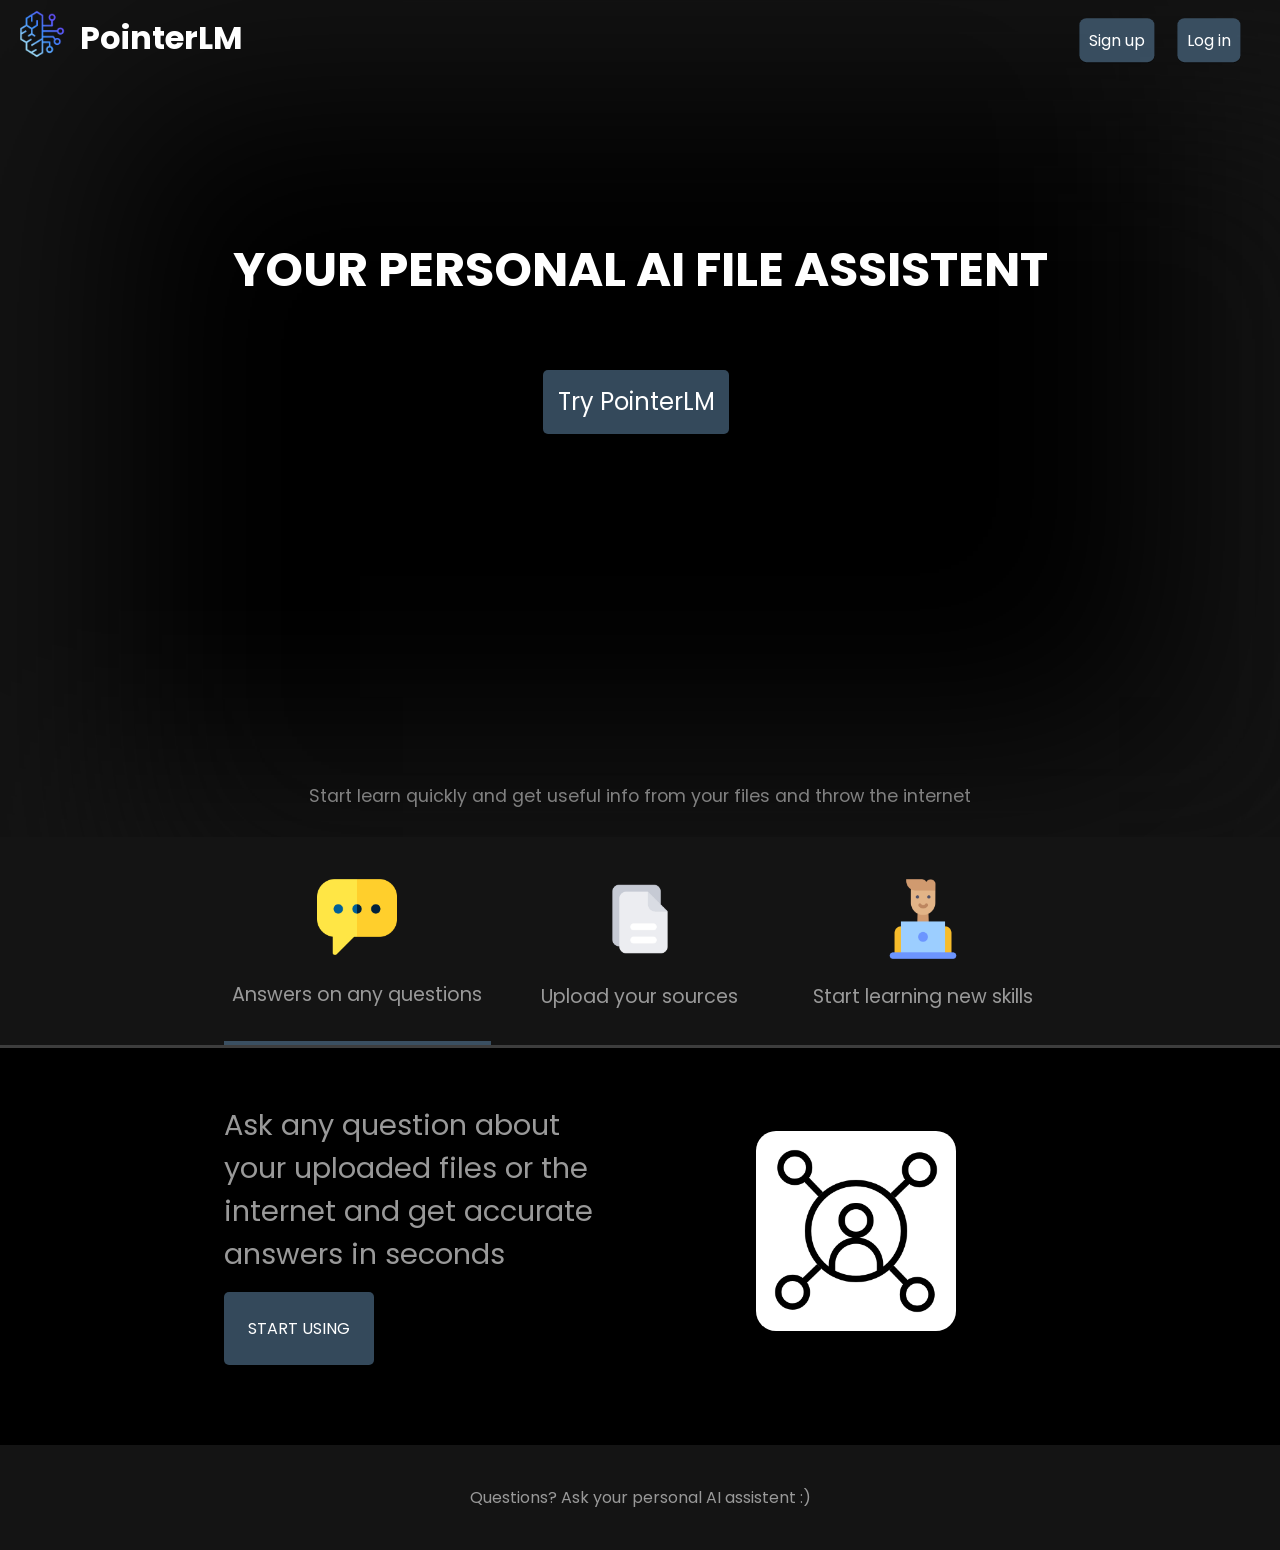
<file: content/pointerlm/index.html>
<!DOCTYPE html>
<html lang="en">

<head>
    <meta charset="UTF-8">
    <meta name="viewport" content="width=device-width, initial-scale=1.0">
    <link rel="stylesheet" href="content/static/css/style.css">
    <script type="text/javascript" src="content/static/js/main.js" defer></script>
    <title>PointerLM - start learn quickly and get useful info from your files</title>
</head>

<body>
    <header class="showcase">
        <div class="showcase-top">
            <img src="content/static/img/logo.png" alt="PointerLM">
            <h1>PointerLM</h1>
            <a href="content/dynamic/html/signup.html" class="btn btn-rounded btn-sign-up">Sign up</a>
            <a href="content/dynamic/html/login.html" class="btn btn-rounded btn-log-in">Log in</a>
        </div>
        <div class="showcase-content">
            <h1>Your personal AI file assistent</h1>
            <a href="content/dynamic/html/chat.html" class="btn btn-try-using">
                Try PointerLM <i class="fas fa-chevron-right btn-icon"></i>
            </a>
        </div>
        <p class="showcase-bottom-text">
            Start learn quickly and get useful info from your files and throw the internet
        </p>
    </header>

    <section class="tabs">
        <div class="container">
            <div id="tab-1" class="tab-item tab-border">
                <img src="content/static/img/chat-bubble.png" alt="Answers on any questions">
                <p class="hide-sm">Answers on any questions</p>
            </div>
            <div id="tab-2" class="tab-item">
                <img src="content/static/img/documents.png" alt="Upload your sources">
                <p class="hide-sm">Upload your sources</p>
            </div>
            <div id="tab-3" class="tab-item">
                <img src="content/static/img/student.png" alt="Start learning new skills">
                <p class="hide-sm">Start learning new skills</p>
            </div>
        </div>
    </section>

    <section class="tab-content">
        <div class="container">

            <!-- Tab Content 1 -->
            <div id="tab-1-content" class="tab-content-item show">
                <div class="tab-1-content-inner">
                    <div>
                        <p class="text-lg">
                            Ask any question about your uploaded files or the internet and get
                            accurate answers in seconds
                        </p>
                        <a href="content/dynamic/html/chat.html" class="btn btn-lg">Start using</a>
                    </div>
                    <img src="content/static/videos/answer_any_questions.gif" alt="">
                </div>
            </div>

            <!-- Tab Content 2 -->
            <div id="tab-2-content" class="tab-content-item">
                <div class="tab-2-content-inner">
                    <img src="content/static/videos/upload_your_sources.gif" alt="">
                    <div>
                        <p class="text-lg">
                            Upload documents, PDFs, images, and more on different languages to create your personalized
                            knowledge base
                        </p>
                    </div>
                </div>
            </div>

            <!-- Tab Content 3 -->
            <div id="tab-3-content" class="tab-content-item">
                <div class="tab-3-content-inner">
                    <div>
                        <p class="text-lg">
                            Start learning with you personal AI assistent to search through your files and the internet
                            for the information you need
                        </p>
                    </div>
                    <img src="content/static/videos/start_learning_new_skills.gif" alt="">
                </div>
            </div>
        </div>
    </section>

    <div class="footer">
        <p>Questions? Ask your personal AI assistent :)</p>
    </div>
</body>

</html>
</file>
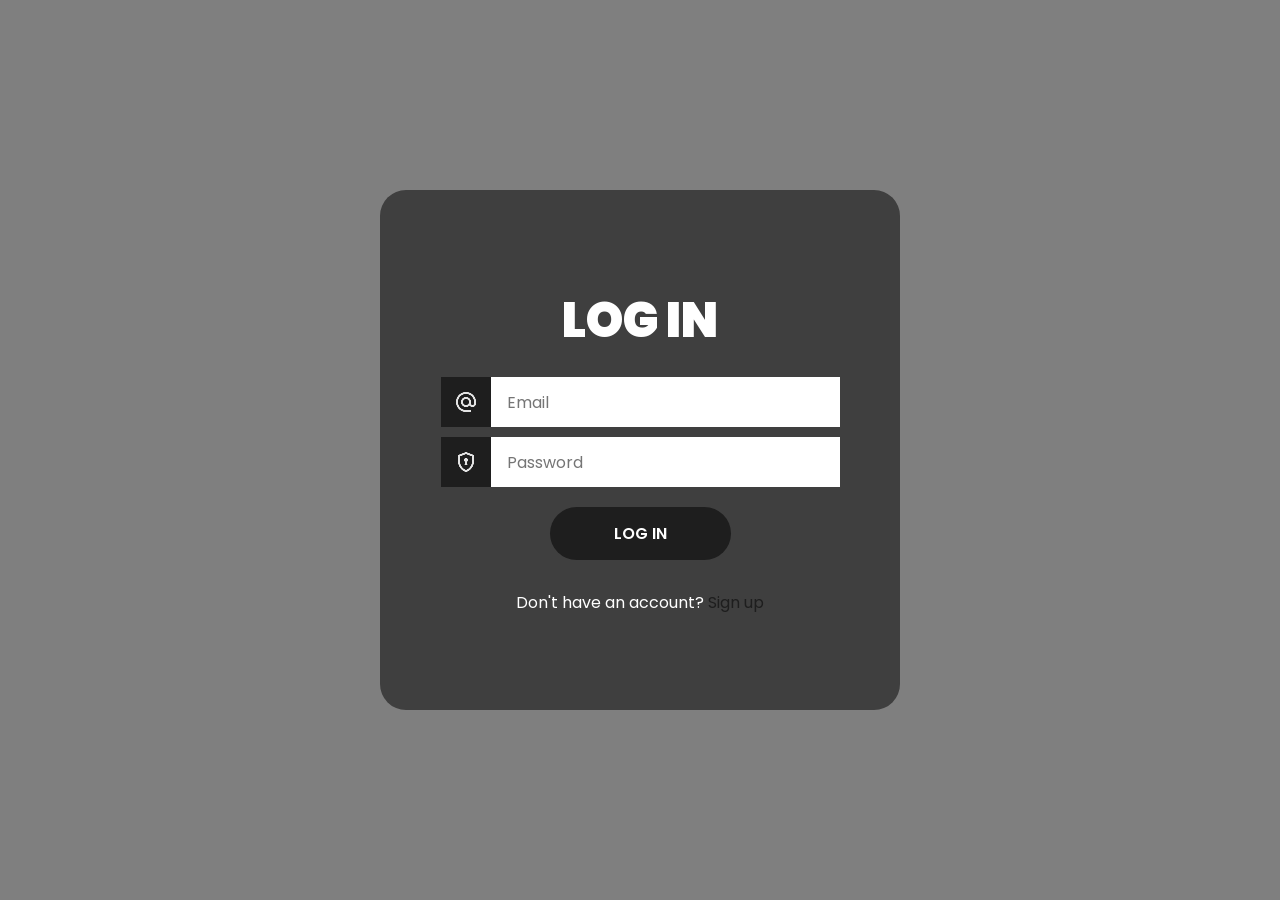
<file: content/dynamic/html/login.html>
<!DOCTYPE html>
<html lang="en">

<head>
    <meta charset="UTF-8">
    <meta name="viewport" content="width=device-width, initial-scale=1.0">
    <title>Login</title>
    <link rel="stylesheet" href="../../static/css/signup_login.css">
    <script type="text/javascript" src="../../static/js/login.js" defer></script>
</head>

<body>
    <div class="wrapper">
        <h1>Log in</h1>
        <p id="error-message"></p>
        <form id="form" novalidate>
            <!-- <div>
                <label for="username-input">
                    <img src="../img/account_circle.png" alt="">
                </label>
                <input required type="text" name="username" id="username-input" placeholder="Username">
            </div> -->
            <div>
                <label for="email-input">
                    <img src="../../static/img/alternate_email.png" alt="">
                </label>
                <input required type="email" name="email" id="email-input" placeholder="Email">
            </div>
            <div>
                <label for="password-input">
                    <img src="../../static/img/encrypted.png" alt="">
                </label>
                <input required type="password" name="password" id="password-input" placeholder="Password">
            </div>
            <button type="submit">Log in</button>
        </form>
        <p>Don't have an account? <a href="signup.html">Sign up</a></p>
    </div>
</body>

</html>
</file>
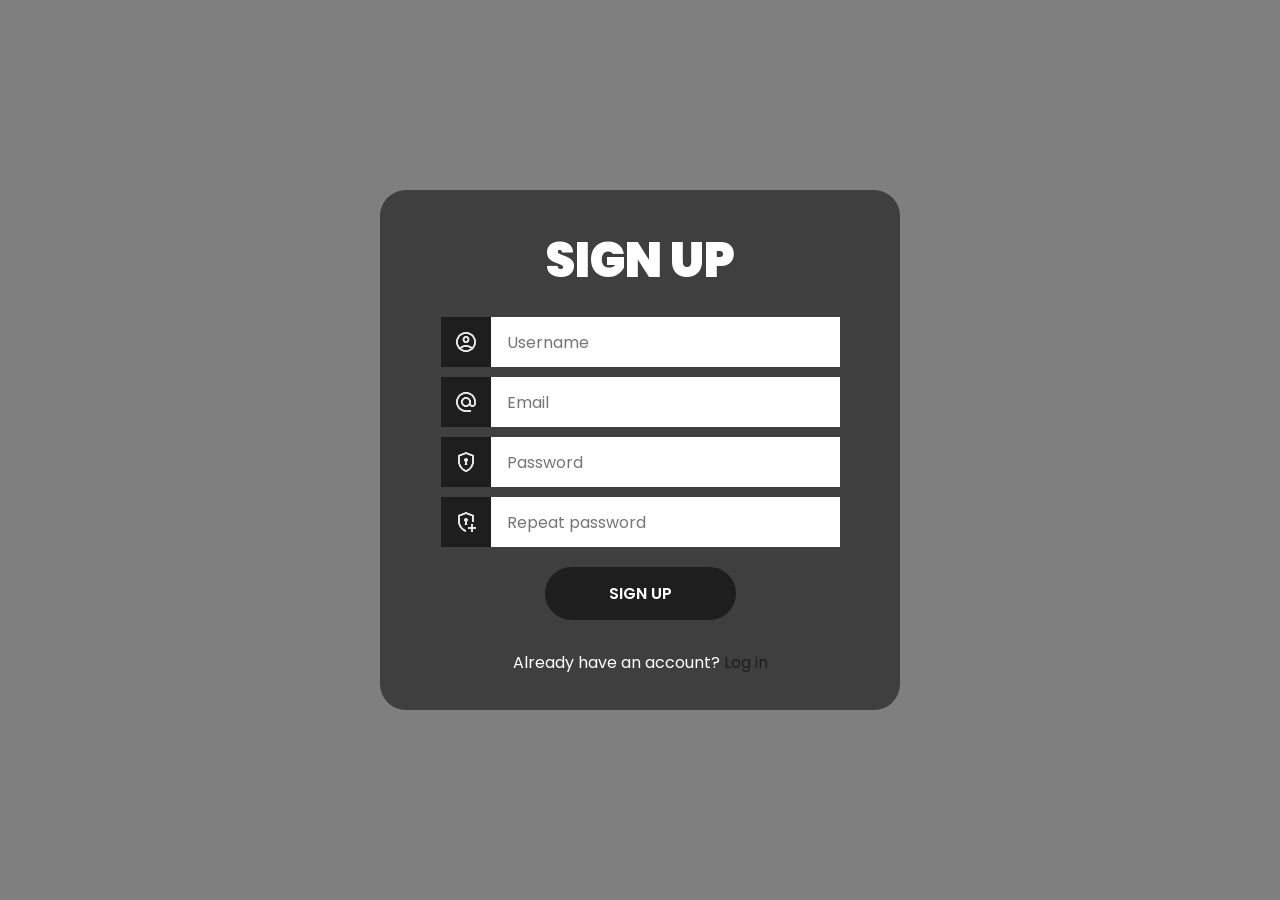
<file: content/dynamic/html/signup.html>
<!DOCTYPE html>
<html lang="en">

<head>
    <meta charset="UTF-8">
    <meta name="viewport" content="width=device-width, initial-scale=1.0">
    <title>Signup</title>
    <link rel="stylesheet" href="../../static/css/signup_login.css">
    <script type="text/javascript" src="../../static/js/signup.js" defer></script>
</head>

<body>
    <div class="wrapper">
        <h1>Sign up</h1>
        <p id="error-message"></p>
        <form id="form" novalidate>
            <div>
                <label for="username-input">
                    <img src="../../static/img/account_circle.png" alt="">
                </label>
                <input required type="text" name="username" id="username-input" placeholder="Username">
            </div>
            <div>
                <label for="email-input">
                    <img src="../../static/img/alternate_email.png" alt="">
                </label>
                <input required type="email" name="email" id="email-input" placeholder="Email">
            </div>
            <div>
                <label for="password-input">
                    <img src="../../static/img/encrypted.png" alt="">
                </label>
                <input required type="password" name="password" id="password-input" placeholder="Password">
            </div>
            <div>
                <label for="repeat-password-input">
                    <img src="../../static/img/encrypted_add.png" alt="">
                </label>
                <input required type="password" name="password" id="repeat-password-input"
                    placeholder="Repeat password">
            </div>
            <button type="submit">Sign up</button>
        </form>
        <p>Already have an account? <a href="login.html">Log in</a></p>
    </div>
</body>

</html>
</file>
<file: content/pointerlm/content/static/css/style.css>
@import url('https://fonts.googleapis.com/css2?family=Poppins:ital,wght@0,100;0,200;0,300;0,400;0,500;0,600;0,700;0,800;0,900;1,100;1,200;1,300;1,400;1,500;1,600;1,700;1,800;1,900&family=Roboto:ital,wght@0,100..900;1,100..900&display=swap');
:root {
    --primary-color: rgba(75, 105, 130, 0.703);
    --main-background-color: #141414;
}

* {
    font-family: "Poppins", sans-serif;
    box-sizing: border-box;
    margin: 0;
    padding: 0;
}

body {
    font-family: 'Arial', sans-serif;
    -webkit-font-smoothing: antialiased;
    background: black;
    color: #999;
}

ul {
    list-style: none;
}

h1, h2, h3, h4 {
    color: white;
}

a {
    color: white;
    text-decoration: none;
}

p {
    margin: 0.5rem 0;
}

.showcase {
    width: 100%;
    height: 93vh;
    position: relative;
    /* background: url('../img/main_background.png') center; */
    background: url('../videos/main_background.mp4') center;
}

.showcase::after {
    content: '';
    position: absolute;
    top: 0;
    left: 0;
    width: 100%;
    height: 100%;
    z-index: 1;
    background: rgba(0, 0, 0, 0.6);
    box-shadow: inset 120px 100px 200px var(--main-background-color), inset -120px -100px 200px var(--main-background-color);
}

.showcase-top {
    position: relative;
    z-index: 2;
    height: 90px;
}

.showcase-top h1 {
    position: absolute;
    z-index: 2;
    top: 16%;
    left: 5rem;
}

.showcase-top img {
    z-index: 2;
    width: 50px;
    position: absolute;
    top: 10%;
    left: 1rem;
}

.showcase-top a {
    position: absolute;
    top: 30%;
    right: 0;
    transform: translate(-50%, -20%);
}

.showcase-content {
    position: relative;
    z-index: 2;
    margin: auto;
    display: flex;
    flex-direction: column;
    justify-content: center;
    align-items: center;
    text-align: center;
    margin-top: 9rem;
}

.showcase-content h1 {
    font-size: 3rem;
    width: 80%;
    text-transform: uppercase;
}

.showcase-bottom-text {
    position: absolute;
    bottom: 20px;
    left: 50%;
    transform: translateX(-50%);
    width: 80%;
    text-align: center;
    color: grey;
    z-index: 2;
    font-size: 1.1rem;
}

/* Tabs */
.tabs {
    background-color: var(--main-background-color);
    padding-top: 1rem;
    border-bottom: 3px solid #3d3d3d;
}

.tabs .container {
    display: grid;
    grid-template-columns: repeat(3, 1fr);
    grid-gap: 1rem;
    text-align: center;
    justify-content: center;
    align-items: center;
}

.tab-item img {
    width: 80px;
    height: 80px;
}

.tabs p {
    font-size: 1.2rem;
    padding-top: 0.5rem;
}

.tabs .container > div {
    padding: 1.5rem 0;
}

.tabs .container > div:hover {
    color: white;
    cursor: pointer;
}

.tab-border {
    border-bottom: var(--primary-color) 4px solid;
}

/* Tab Content */
.tab-content {
    padding: 3rem 0;
    background-color: black;
}

/* Hide Content Initially */
#tab-1-content,
#tab-2-content,
#tab-3-content {
    display: none;
}

.show {
    display: block !important;
}

.tab-content img {
    width: 50%;
    border-radius: 20px;
    margin: auto;
}

#tab-1-content .tab-1-content-inner,
#tab-2-content .tab-2-content-inner,
#tab-3-content .tab-3-content-inner {
    display: grid;
    grid-template-columns: repeat(2, 1fr);
    grid-gap: 2rem;
    align-items: center;
    justify-content: center;
}

/* Container */
.container {
    max-width: 70%;
    margin: auto;
    overflow: hidden;
    padding: 0 2rem;
}

/* Text Styles */
.text-lg {
    font-size: 1.8rem;
    margin-bottom: 1rem;
}

.text-center {
    text-align: center;
}

.text-dark {
    color: #999;
}

/* Footer */
.footer {
    background-color: var(--main-background-color);
    color: #999;
    text-align: center;
    padding: 2rem 0;
    margin-top: 2rem;
}

/* Buttons */
.btn {
    display: inline-block;
    background: var(--primary-color);
    color: white;
    padding: 0.6rem;
    font-size: 1rem;
    text-align: center;
    border: none;
    cursor: pointer;
    margin-right: 0.5rem;
    outline: none;
    box-shadow: 0 1px 0 rgba(0, 0, 0, 0.45);
    border-radius: 5px;
}

.btn:hover {
    opacity: 0.9;
}

.btn-rounded {
    border-radius: 7px;
}

.btn-sign-up {
    margin-right: 5.5rem;
}

.btn-try-using {
    font-size: 1.5rem;
    padding: 0.9rem;
    margin-top: 5%;
}

.btn-lg {
    font-size: 1rem;
    padding: 1.5rem;
    text-transform: uppercase;
}

@media(max-width: 960px) {
    .showcase {
        height: 70vh;
    }

    .hide-sm {
        display: none;
    }

    .showcase-content h1 {
        font-size: 2.5rem;
    }

    .btn-try-using {
        font-size: 1.2rem;
        margin-right: 0.5rem;
    }

    .showcase-bottom-text {
        font-size: 0.8rem;
    }

    #tab-1-content .tab-1-content-inner,
    #tab-2-content .tab-2-content-inner,
    #tab-3-content .tab-3-content-inner {
        grid-template-columns: 1fr;
        text-align: center;
    }
}

@media(max-width: 400px) {
    .showcase {
        height: 85vh;
    }

    .showcase-top h1 {
        top: 20%;
        left: 3rem;
        font-size: 1.5rem;
    }

    .showcase-top img {
        width: 30px;
        top: 22%;
        left: 0.5rem;
    }

    .hide-sm {
        display: none;
    }

    .showcase-content h1 {
        font-size: 2rem;
    }

    .showcase-bottom-text {
        font-size: 0.7rem;
    }

    .btn {
        padding: 0.5rem;
        font-size: 0.8rem;
        margin-right: 0;
    }

    .btn-try-using {
        font-size: 1rem;
        padding: 0.7rem;
    }

    .btn-sign-up {
        margin-right: 4rem;
    }

    .text-lg {
        font-size: 1.2rem;
    }

    .tab-content img {
        width: 80%;
    }

    #tab-1-content .tab-1-content-inner a {
        font-size: 1rem;
    }

    .footer {
        padding: 1rem 0;
        margin-top: 1rem;

        & p {
            font-size: 0.7rem;
        }
    }
}
</file>
<file: content/static/css/signup_login.css>
@import url('https://fonts.googleapis.com/css2?family=Poppins:ital,wght@0,100;0,200;0,300;0,400;0,500;0,600;0,700;0,800;0,900;1,100;1,200;1,300;1,400;1,500;1,600;1,700;1,800;1,900&family=Roboto:ital,wght@0,100..900;1,100..900&display=swap');
:root {
    --accent-color: rgb(30, 30, 30);
    --base-color: #3f3f3f;
    --text-color: rgb(255, 255, 255);
    --input-color: white;
    --button-color: rgba(135, 135, 135, 0.69);
}

* {
    margin: 0;
    padding: 0;
}

html {
    font-family: "Poppins", sans-serif;
    font-size: 12pt;
    color: var(--text-color);
    text-align: center;
}

body {
    min-height: 100vh;
    /* background: url('../img/main_background.png') center; */
    background: url('../videos/main_background.mp4') center;
    background-size: cover;
    background-position: center;
    background-attachment: fixed;
    background-repeat: no-repeat;
    overflow: hidden;
    display: flex;
    align-items: center;
    justify-content: center;
}

body::after {
    content: '';
    position: absolute;
    top: 0;
    left: 0;
    width: 100%;
    height: 100%;
    z-index: 1;
    background: rgba(0, 0, 0, 0.5);
}

.wrapper {
    z-index: 2;
    background-color: var(--base-color);
    height: 500px;
    width: max(10%, 500px);
    padding: 10px;
    border-radius: 5%;
    display: flex;
    flex-direction: column;
    align-items: center;
    justify-content: center;
}

h1 {
    font-size: 3rem;
    font-weight: 900;
    text-transform: uppercase;
}

form {
    width: min(400px, 90%);
    margin-top: 20px;
    margin-bottom: 30px;
    display: flex;
    flex-direction: column;
    align-items: center;
    gap: 10px;
}

form > div {
    width: 100%;
    display: flex;
    justify-content: center;
}

form label {
    flex-shrink: 0;
    height: 50px;
    width: 50px;
    background-color: var(--accent-color);
    display: flex;
    justify-content: center;
    align-items: center;
    font-size: 1.5rem;
    font-weight: 500;
}

form input {
    box-sizing: border-box;
    flex-grow: 0.5;
    min-width: 0;
    height: 50px;
    padding: 1em;
    font: inherit;
    border-radius: 0, 10px, 10px, 0;
    border: none;
    background-color: var(--input-color);
    transition: 300ms ease;
}

form input:hover {
    border: 2px solid var(--accent-color);
}

form input:focus {
    outline: none;
}

form button {
    margin-top: 10px;
    border: none;
    border-radius: 1000px;
    padding: 0.85em 4em;
    background-color: var(--accent-color);
    color: var(--text-color);
    font: inherit;
    font-weight: 600;
    text-transform: uppercase;
    cursor: pointer;
    transition: 300ms ease;
}

form button:hover {
    background-color: var(--button-color);
}

a {
    text-decoration: none;
    color: var(--accent-color);
}

a:hover {
    text-decoration: underline;
}

form div.incorrect label {
    background-color: red;
}

form div.incorrect input {
    border: 2px solid red;
}

#error-message {
    color: red;
    font-size: smaller;
}

@media (max-width: 400px) {
    body {
        background: black;
    }
}
</file>
